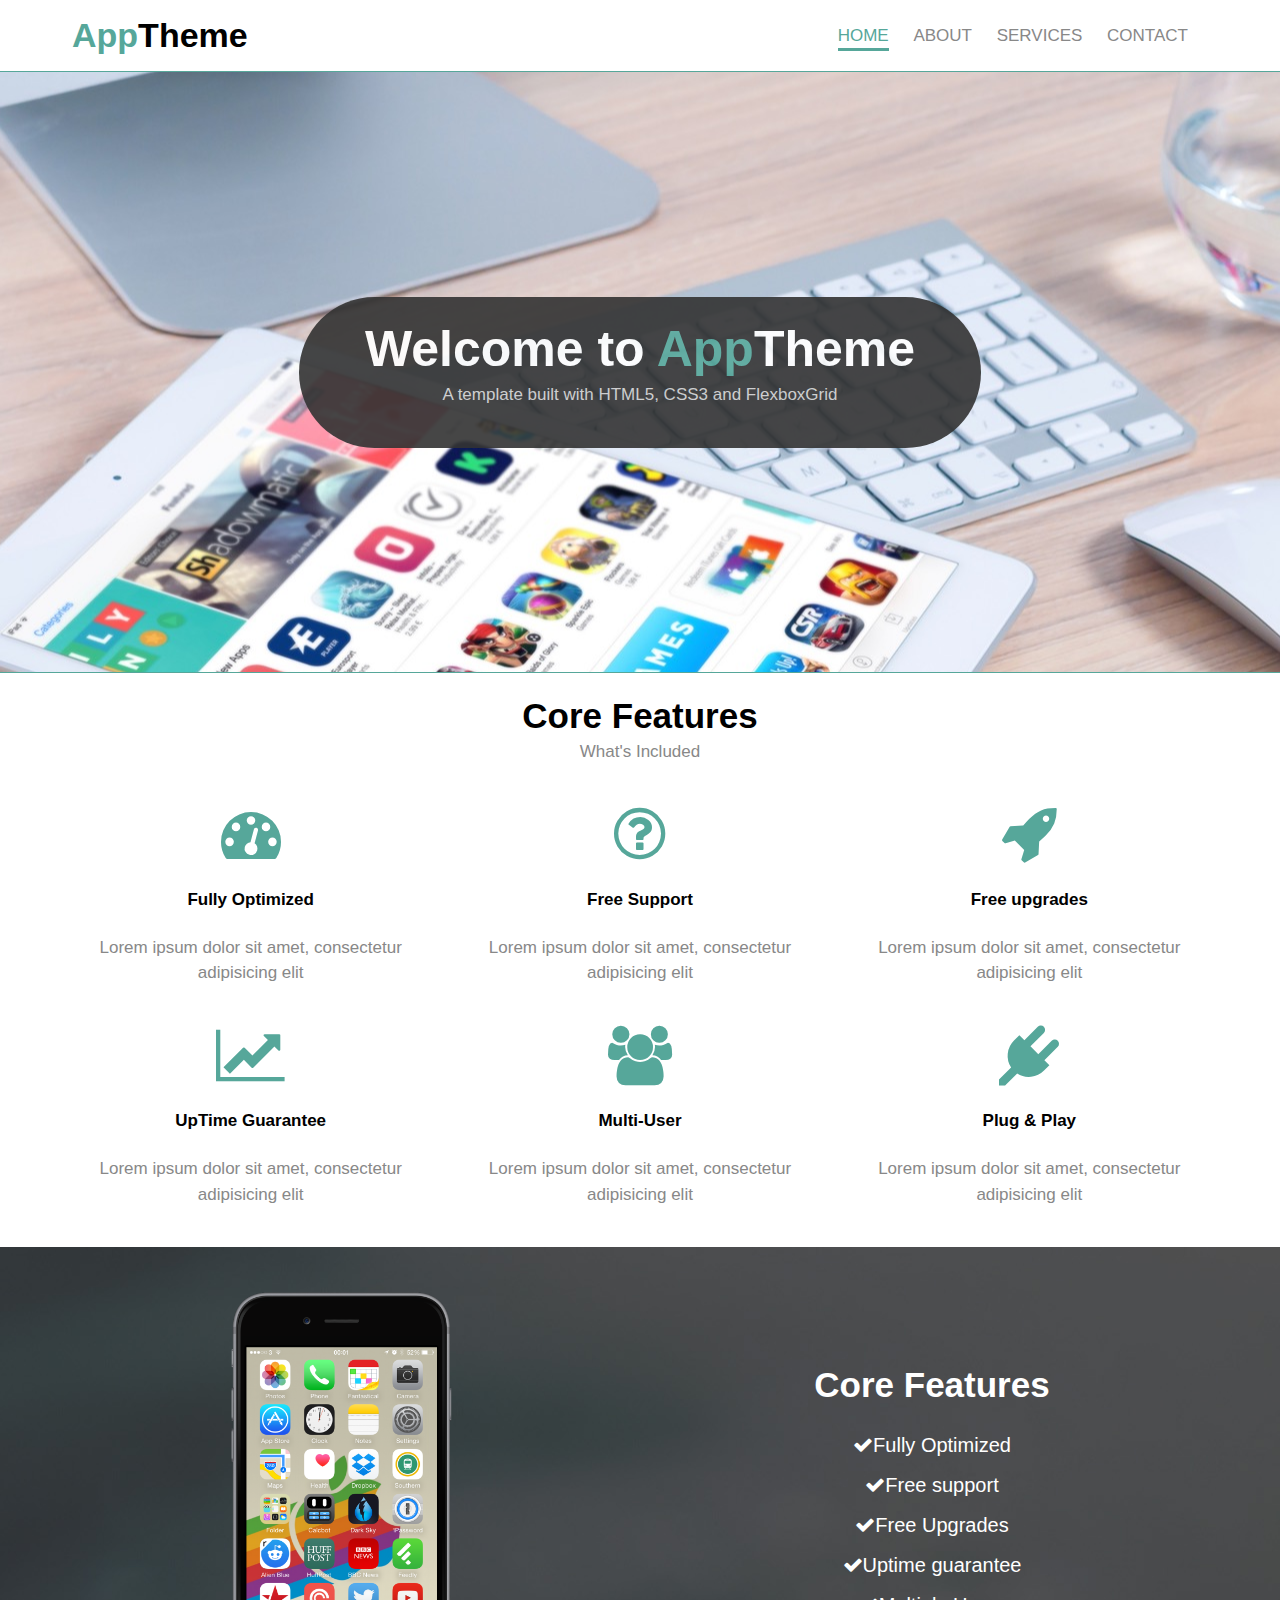
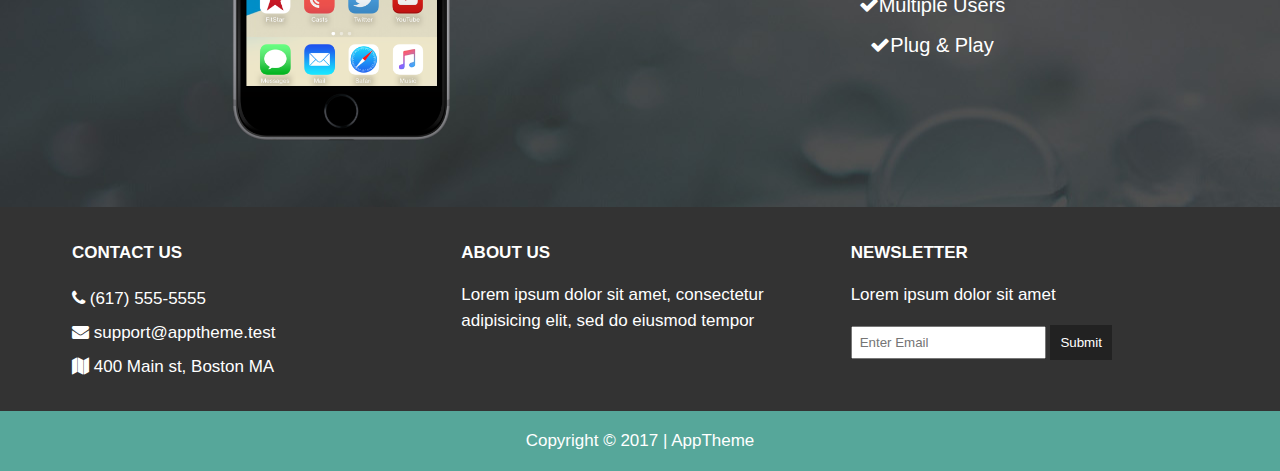
<file: index.html>
<!DOCTYPE html>
<html lang="en">

<head>
    <meta charset="UTF-8">
    <meta name="viewport" content="width=s, initial-scale=1.0">
    <meta http-equiv="X-UA-Compatible" content="ie=edge">
    <title>AppTheme</title>
    <link rel="stylesheet" href="css/index.css">
    <link rel="stylesheet" href="css/flexboxgrid.css">
    <link rel="stylesheet" href="css/font-awesome.css">
</head>

<body>
    <!-- Header -->
    <header id="main-heder">
        <div class="container">
            <div class="row end-sm end-md end-lg center-xs middle-xs middle-sm middle-md middle-lg">
                <div class="col-xs-12 col-sm-2 col-md-2 col-lg-2">
                    <h1><span class="primary-text">App</span>Theme</h1>
                </div>
                <div class="col-xs-12 col-sm-10 col-md-10 col-lg-10">
                    <nav id="navbar">
                        <ul>
                            <li class="current"><a href="index.html">Home</a></li>
                            <li><a href="about.html">About</a></li>
                            <li><a href="services.html">Services</a></li>
                            <li><a href="contact.html">Contact</a></li>
                        </ul>
                    </nav>
                </div>
            </div>
        </div>
    </header>

    <!-- Showcase -->
    <section id="showcase">
        <div class="container">
            <div class="row center-xs center-sm center-md center-lg middle-xs middle-sm middle-md middle-lg">
                <div class="col-xs-10 col-sm-10 col-md-10 col-lg-7 showcase-content">
                    <h1>Welcome to <span class="primary-text">App</span>Theme</h1>
                    <p>A template built with HTML5, CSS3 and FlexboxGrid</p>
                </div>
            </div>
    </section>

    <!-- FEATURES -->
    <section id="features">
        <div class="container">
            <div class="row center-xs center-sm center-md center-lg">
                <div class="col-xs-12 col-sm-12 col-md-12 col-lg-12">
                    <h2>Core Features</h2>
                    <p>What's Included</p>
                    <!-- ICON ROW 1 -->
                    <div class="row center-xs center-sm center-md center-lg">
                        <div class="col-xs-12 col-sm-4 col-md-4 col-lg-4">
                            <i class="fa fa-dashboard"></i><br>
                            <h4>Fully Optimized</h4>
                            <p>Lorem ipsum dolor sit amet, consectetur adipisicing elit</p>
                        </div>
                        <div class="col-xs-12 col-sm-4 col-md-4 col-lg-4">
                            <i class="fa fa-question-circle-o"></i><br>
                            <h4>Free Support</h4>
                            <p>Lorem ipsum dolor sit amet, consectetur adipisicing elit</p>
                        </div>
                        <div class="col-xs-12 col-sm-4 col-md-4 col-lg-4">
                            <i class="fa fa-rocket"></i><br>
                            <h4>Free upgrades</h4>
                            <p>Lorem ipsum dolor sit amet, consectetur adipisicing elit</p>
                        </div>
                    </div>

                    <!-- ICON ROW 2 -->
                    <div class="row center-xs center-sm center-md center-lg">
                        <div class="col-xs-12 col-sm-4 col-md-4 col-lg-4">
                            <i class="fa fa-line-chart"></i><br>
                            <h4>UpTime Guarantee</h4>
                            <p>Lorem ipsum dolor sit amet, consectetur adipisicing elit</p>
                        </div>
                        <div class="col-xs-12 col-sm-4 col-md-4 col-lg-4">
                            <i class="fa fa-users"></i><br>
                            <h4>Multi-User</h4>
                            <p>Lorem ipsum dolor sit amet, consectetur adipisicing elit</p>
                        </div>
                        <div class="col-xs-12 col-sm-4 col-md-4 col-lg-4">
                            <i class="fa fa-plug"></i><br>
                            <h4>Plug & Play</h4>
                            <p>Lorem ipsum dolor sit amet, consectetur adipisicing elit</p>
                        </div>
                    </div>
                </div>
            </div>
        </div>
    </section>

    <!-- Info Section -->
    <section id="info">
        <div class="container">
            <div class="row center-xs center-sm cente-md center-lg middle-xs middle-sm middle-md middle-lg">
                <div class="col-xs-12 col-sm-6 col-md-6 col-lg-6">
                    <img src="img/iphone.png" alt="">
                </div>
                <div class="col-xs-12 col-sm-6 col-md-6 col-lg-6">
                    <h2>Core Features</h2>
                    <ul>
                        <li><i class="fa fa-check"></i>Fully Optimized</li>
                        <li><i class="fa fa-check"></i>Free support</li>
                        <li><i class="fa fa-check"></i>Free Upgrades</li>
                        <li><i class="fa fa-check"></i>Uptime guarantee</li>
                        <li><i class="fa fa-check"></i>Multiple Users</li>
                        <li><i class="fa fa-check"></i>Plug & Play</li>
                    </ul>
                </div>

            </div>
        </div>
    </section>

    <!-- COMPANY -->
    <section id="company">
        <div class="container">
            <div class="row">
                <div class="col-xs-12 col-sm-4 col-md-4 col-lg-4">
                    <h4>Contact Us</h4>
                    <ul>
                        <li><i class="fa fa-phone"></i> (617) 555-5555</li>
                        <li><i class="fa fa-envelope"></i> support@apptheme.test</li>
                        <li><i class="fa fa-map"></i> 400 Main st, Boston MA</li>
                    </ul>
                </div>
                <div class="col-xs-12 col-sm-4 col-md-4 col-lg-4">
                    <h4>About Us</h4>
                    <p>Lorem ipsum dolor sit amet, consectetur adipisicing elit, sed do eiusmod tempor</p>
                </div>
                <div class="col-xs-12 col-sm-4 col-md-4 col-lg-4">
                    <h4>Newsletter</h4>
                    <p>Lorem ipsum dolor sit amet</p>
                    <form>
                        <input type="text" name="email" placeholder="Enter Email">
                        <button type="submit" name="button">Submit</button>
                    </form>
                </div>
            </div>
        </div>
    </section>

    <!-- FOOTER -->
    <footer id="main-footer">
        <div class="container">
            <div class="row center-xs center-sm center-md center-lg">
                <div class="col-xs-12 col-sm-12 col-md-12 col-lg-12">
                    <p>Copyright &copy; 2017 | AppTheme</p>
                </div>
            </div>
        </div>
    </footer>

</body>

</html>
</file>
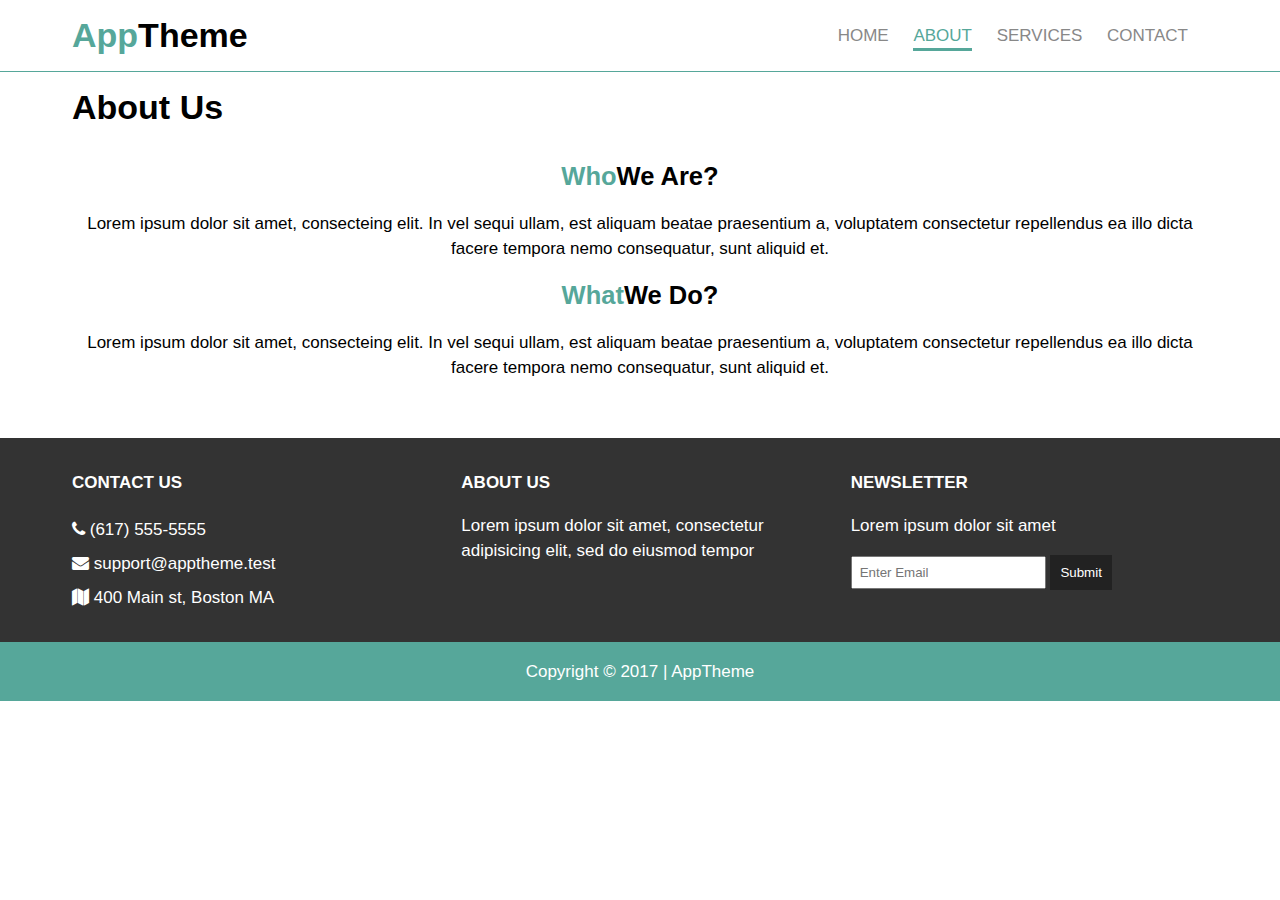
<file: about.html>
<!DOCTYPE html>
<html lang="en">

<head>
    <meta charset="UTF-8">
    <meta name="viewport" content="width=s, initial-scale=1.0">
    <meta http-equiv="X-UA-Compatible" content="ie=edge">
    <title>AppTheme | About</title>
    <link rel="stylesheet" href="css/index.css">
    <link rel="stylesheet" href="css/flexboxgrid.css">
    <link rel="stylesheet" href="css/font-awesome.css">
</head>

<body>
    <!-- Header -->
    <header id="main-heder">
        <div class="container">
            <div class="row end-sm end-md end-lg center-xs  middle-xs middle-sm middle-md middle-lg">
                <div class="col-xs-12 col-sm-2 col-md-2 col-lg-2">
                    <h1><span class="primary-text">App</span>Theme</h1>
                </div>
                <div class="col-xs-12 col-sm-10 col-md-10 col-lg-10">
                    <nav id="navbar">
                        <ul>
                            <li><a href="index.html">Home</a></li>
                            <li class="current"><a href="about.html">About</a></li>
                            <li><a href="services.html">Services</a></li>
                            <li><a href="contact.html">Contact</a></li>
                        </ul>
                    </nav>
                </div>
            </div>
        </div>
    </header>

    <!-- SubHeader -->
    <section id="subheader">
        <div class="container">
            <div class="row">
                <div class="col-xs-12 col-sm-12 col-md-12 col-lg-12">
                    <h1>About Us</h1>
                </div>
            </div>
        </div>
    </section>

    <!--Main Page -->
    <section id="page" class="about">
        <div class="container">
            <div class="row center-xs center-sm center-md center-lg">
                <div class="col-xs-12 col-sm-12 col-md-12 col-lg-12">
                    <h2><span class="primary-text">Who</span>We Are?</h2>
                    <p>Lorem ipsum dolor sit amet, consecteing elit. In vel sequi ullam, est aliquam beatae praesentium a, voluptatem consectetur repellendus ea illo dicta facere tempora nemo consequatur, sunt aliquid et.</p>
                    <h2><span class="primary-text">What</span>We Do?</h2>
                    <p>Lorem ipsum dolor sit amet, consecteing elit. In vel sequi ullam, est aliquam beatae praesentium a, voluptatem consectetur repellendus ea illo dicta facere tempora nemo consequatur, sunt aliquid et.</p>

                </div>
            </div>
        </div>
    </section>

    <!-- COMPANY -->
    <section id="company">
        <div class="container">
            <div class="row">
                <div class="col-xs-12 col-sm-4 col-md-4 col-lg-4">
                    <h4>Contact Us</h4>
                    <ul>
                        <li><i class="fa fa-phone"></i> (617) 555-5555</li>
                        <li><i class="fa fa-envelope"></i> support@apptheme.test</li>
                        <li><i class="fa fa-map"></i> 400 Main st, Boston MA</li>
                    </ul>
                </div>
                <div class="col-xs-12 col-sm-4 col-md-4 col-lg-4">
                    <h4>About Us</h4>
                    <p>Lorem ipsum dolor sit amet, consectetur adipisicing elit, sed do eiusmod tempor</p>
                </div>
                <div class="col-xs-12 col-sm-4 col-md-4 col-lg-4">
                    <h4>Newsletter</h4>
                    <p>Lorem ipsum dolor sit amet</p>
                    <form>
                        <input type="text" name="email" placeholder="Enter Email">
                        <button type="submit" name="button">Submit</button>
                    </form>
                </div>
            </div>
        </div>
    </section>

    <!-- FOOTER -->
    <footer id="main-footer">
        <div class="container">
            <div class="row center-xs center-sm center-md center-lg">
                <div class="col-xs-12 col-sm-12 col-md-12 col-lg-12">
                    <p>Copyright &copy; 2017 | AppTheme</p>
                </div>
            </div>
        </div>
    </footer>

</body>

</html>
</file>
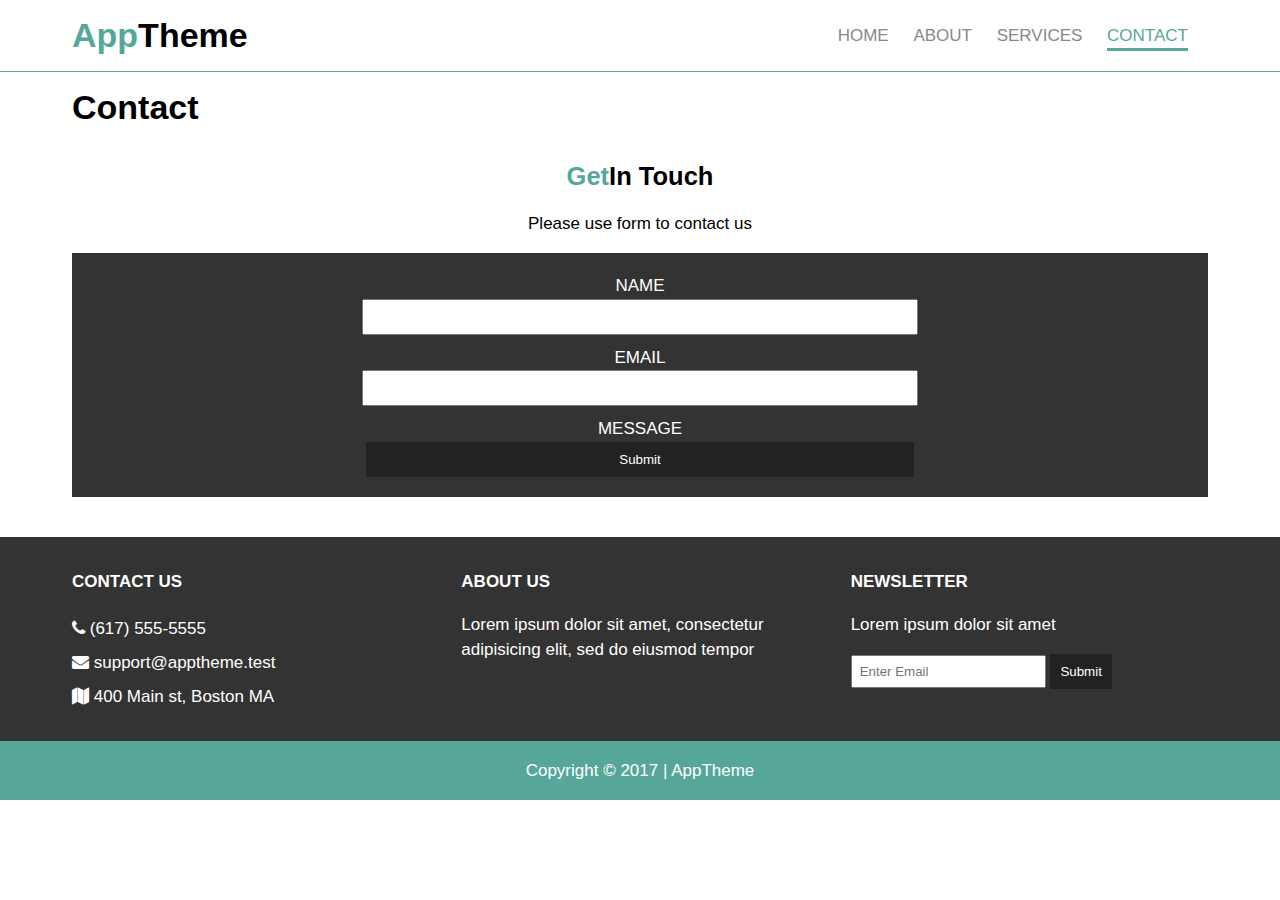
<file: contact.html>
<!DOCTYPE html>
<html lang="en">

<head>
    <meta charset="UTF-8">
    <meta name="viewport" content="width=s, initial-scale=1.0">
    <meta http-equiv="X-UA-Compatible" content="ie=edge">
    <title>AppTheme | Contact</title>
    <link rel="stylesheet" href="css/index.css">
    <link rel="stylesheet" href="css/flexboxgrid.css">
    <link rel="stylesheet" href="css/font-awesome.css">
</head>

<body>
    <!-- Header -->
    <header id="main-heder">
        <div class="container">
            <div class="row end-sm end-md end-lg center-xs  middle-xs middle-sm middle-md middle-lg">
                <div class="col-xs-12 col-sm-2 col-md-2 col-lg-2 ">
                    <h1><span class="primary-text">App</span>Theme</h1>
                </div>
                <div class="col-xs-12 col-sm-10 col-md-10 col-lg-10">
                    <nav id="navbar">
                        <ul>
                            <li><a href="index.html">Home</a></li>
                            <li><a href="about.html">About</a></li>
                            <li><a href="services.html">Services</a></li>
                            <li class="current"><a href="contact.html">Contact</a></li>
                        </ul>
                    </nav>
                </div>
            </div>
        </div>
    </header>

    <!-- SubHeader -->
    <section id="subheader">
        <div class="container">
            <div class="row">
                <div class="col-xs-12 col-sm-12 col-md-12 col-lg-12">
                    <h1>Contact</h1>
                </div>
            </div>
        </div>
    </section>

    <!--Main Page -->
    <section id="page" class="contact">
        <div class="container">
            <div class="row center-xs center-sm center-md center-lg">
                <div class="col-xs-12 col-sm-12 col-md-12 col-lg-12">
                    <h2><span class="primary-text">Get</span>In Touch</h2>
                    <p>Please use form to contact us</p>
                    <form action="">
                        <div>
                            <label for="name">Name</label><br>
                            <input type="text" name="name">
                        </div>
                        <div>
                            <label for="email">Email</label><br>
                            <input type="text" name="email">
                        </div>
                        <div>
                            <label for="message">Message</label><br>
                            <textrarea name="message"></textrarea>
                        </div>
                        <button type="submit" name="button">Submit</button>
                    </form>

                </div>
            </div>
        </div>
    </section>

    <!-- COMPANY -->
    <section id="company">
        <div class="container">
            <div class="row">
                <div class="col-xs-12 col-sm-4 col-md-4 col-lg-4">
                    <h4>Contact Us</h4>
                    <ul>
                        <li><i class="fa fa-phone"></i> (617) 555-5555</li>
                        <li><i class="fa fa-envelope"></i> support@apptheme.test</li>
                        <li><i class="fa fa-map"></i> 400 Main st, Boston MA</li>
                    </ul>
                </div>
                <div class="col-xs-12 col-sm-4 col-md-4 col-lg-4">
                    <h4>About Us</h4>
                    <p>Lorem ipsum dolor sit amet, consectetur adipisicing elit, sed do eiusmod tempor</p>
                </div>
                <div class="col-xs-12 col-sm-4 col-md-4 col-lg-4">
                    <h4>Newsletter</h4>
                    <p>Lorem ipsum dolor sit amet</p>
                    <form>
                        <input type="text" name="email" placeholder="Enter Email">
                        <button type="submit" name="button">Submit</button>
                    </form>
                </div>
            </div>
        </div>
    </section>

    <!-- FOOTER -->
    <footer id="main-footer">
        <div class="container">
            <div class="row center-xs center-sm center-md center-lg">
                <div class="col-xs-12 col-sm-12 col-md-12 col-lg-12">
                    <p>Copyright &copy; 2017 | AppTheme</p>
                </div>
            </div>
        </div>
    </footer>

</body>

</html>
</file>
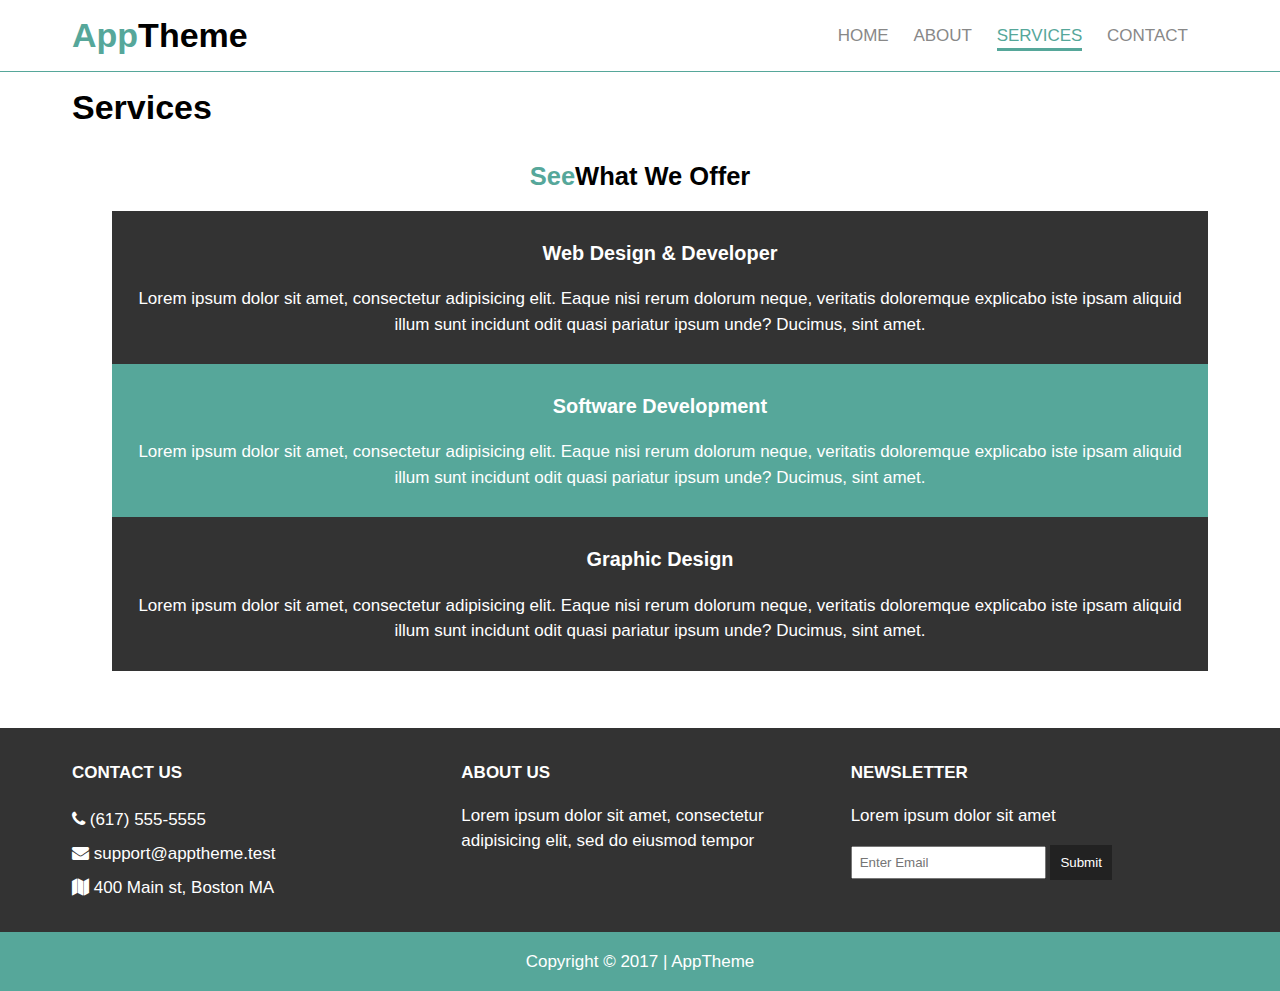
<file: services.html>
<!DOCTYPE html>
<html lang="en">

<head>
    <meta charset="UTF-8">
    <meta name="viewport" content="width=s, initial-scale=1.0">
    <meta http-equiv="X-UA-Compatible" content="ie=edge">
    <title>AppTheme | Services</title>
    <link rel="stylesheet" href="css/index.css">
    <link rel="stylesheet" href="css/flexboxgrid.css">
    <link rel="stylesheet" href="css/font-awesome.css">
</head>

<body>
    <!-- Header -->
    <header id="main-heder">
        <div class="container">
            <div class="row end-sm end-md end-lg center-xs  middle-xs middle-sm middle-md middle-lg">
                <div class="col-xs-12 col-sm-2 col-md-2 col-lg-2">
                    <h1><span class="primary-text">App</span>Theme</h1>
                </div>
                <div class="col-xs-12 col-sm-10 col-md-10 col-lg-10">
                    <nav id="navbar">
                        <ul>
                            <li><a href="index.html">Home</a></li>
                            <li><a href="about.html">About</a></li>
                            <li class="current"><a href="services.html">Services</a></li>
                            <li><a href="contact.html">Contact</a></li>
                        </ul>
                    </nav>
                </div>
            </div>
        </div>
    </header>

    <!-- SubHeader -->
    <section id="subheader">
        <div class="container">
            <div class="row">
                <div class="col-xs-12 col-sm-12 col-md-12 col-lg-12">
                    <h1>Services</h1>
                </div>
            </div>
        </div>
    </section>

    <!--Main Page -->
    <section id="page" class="services">
        <div class="container">
            <div class="row center-xs center-sm center-md center-lg">
                <div class="col-xs-12 col-sm-12 col-md-12 col-lg-12">
                    <h2><span class="primary-text">See</span>What We Offer</h2>
                    <ul>
                        <li>
                            <h3>Web Design & Developer</h3>
                            <p>Lorem ipsum dolor sit amet, consectetur adipisicing elit. Eaque nisi rerum dolorum neque, veritatis doloremque explicabo iste ipsam aliquid illum sunt incidunt odit quasi pariatur ipsum unde? Ducimus, sint amet.</p>
                        </li>
                        <li>
                            <h3>Software Development</h3>
                            <p>Lorem ipsum dolor sit amet, consectetur adipisicing elit. Eaque nisi rerum dolorum neque, veritatis doloremque explicabo iste ipsam aliquid illum sunt incidunt odit quasi pariatur ipsum unde? Ducimus, sint amet.</p>
                        </li>
                        <li>
                            <h3>Graphic Design</h3>
                            <p>Lorem ipsum dolor sit amet, consectetur adipisicing elit. Eaque nisi rerum dolorum neque, veritatis doloremque explicabo iste ipsam aliquid illum sunt incidunt odit quasi pariatur ipsum unde? Ducimus, sint amet.</p>
                        </li>
                    </ul>

                </div>
            </div>
        </div>
    </section>

    <!-- COMPANY -->
    <section id="company">
        <div class="container">
            <div class="row">
                <div class="col-xs-12 col-sm-4 col-md-4 col-lg-4">
                    <h4>Contact Us</h4>
                    <ul>
                        <li><i class="fa fa-phone"></i> (617) 555-5555</li>
                        <li><i class="fa fa-envelope"></i> support@apptheme.test</li>
                        <li><i class="fa fa-map"></i> 400 Main st, Boston MA</li>
                    </ul>
                </div>
                <div class="col-xs-12 col-sm-4 col-md-4 col-lg-4">
                    <h4>About Us</h4>
                    <p>Lorem ipsum dolor sit amet, consectetur adipisicing elit, sed do eiusmod tempor</p>
                </div>
                <div class="col-xs-12 col-sm-4 col-md-4 col-lg-4">
                    <h4>Newsletter</h4>
                    <p>Lorem ipsum dolor sit amet</p>
                    <form>
                        <input type="text" name="email" placeholder="Enter Email">
                        <button type="submit" name="button">Submit</button>
                    </form>
                </div>
            </div>
        </div>
    </section>

    <!-- FOOTER -->
    <footer id="main-footer">
        <div class="container">
            <div class="row center-xs center-sm center-md center-lg">
                <div class="col-xs-12 col-sm-12 col-md-12 col-lg-12">
                    <p>Copyright &copy; 2017 | AppTheme</p>
                </div>
            </div>
        </div>
    </footer>

</body>

</html>
</file>
<file: css/index.css>
body {
    font-family: 'Open-sans', sans-serif;
    font-size: 17px;
    line-height: 1.5em;
    margin: 0;
    padding: 0;
}

img {
    width: 100%;
}

.container {
    margin: auto;
}


/* Common classes*/

.primary-text {
    color: #56a79a;
}

.primary-background {
    background: #56a79a;
}


/* Header */

#main-heder {
    border-bottom: 1px solid #56a79a;
}


/* NAVBAR */

#navbar {
    text-transform: uppercase;
}

#navbar li {
    display: inline;
    padding-right: 20px;
    list-style: none;
}

#navbar a {
    text-decoration: none;
    color: #888;
}

#navbar li.current a,
#navbar a:hover {
    color: #56a79a;
    border-bottom: 3px solid #56a79a;
    padding-bottom: 3px;
}


/* SHOWCASE  */

#showcase {
    background: url('../img/showcase.jpg') no-repeat center center;
    border-bottom: 1px solid #56a79a;
    margin-bottom: 30px;
}

#showcase .row {
    height: 600px;
}

#showcase h1 {
    font-size: 50px;
    margin: 0;
    padding-bottom: 20px
}

#showcase p {
    color: #ccc;
    margin: 0;
}

#showcase .showcase-content {
    background: #333;
    color: #fff;
    border-radius: 90px;
    padding: 40px;
    opacity: 0.9;
}


/* FEATURES*/

#features h2 {
    font-size: 35px;
    margin: 0;
    padding-bottom: 10px;
}

#features p {
    color: #888;
    margin: 0;
    margin-bottom: 40px;
}

#features .fa {
    font-size: 60px;
    color: #56a79a;
}


/*INFO*/

#info {
    background: url('../img/info-bg.jpg') no-repeat;
    color: #fff;
}

#info h2 {
    font-size: 35px;
    margin: 0;
    padding-bottom: 10px;
}

#info ul {
    list-style: none;
    padding: 0;
}

#info li {
    line-height: 2em;
    font-size: 20px;
}


/*Company*/

#company {
    background: #333;
    color: #fff;
    padding: 10px 0px;
}

#company h4 {
    text-transform: uppercase;
    margin-bottom: 0;
}

#company ul {
    padding: 0;
    list-style: none;
    line-height: 2em;
}

#company input[type="text"] {
    padding: 7px;
}

#company button {
    background: #222;
    color: #fff;
    padding: 10px;
    border: 0;
}


/*Footer*/

#main-footer {
    background: #56a79a;
    color: #fff;
}


/* page*/

#page {
    margin-bottom: 40px;
}

.services ul li {
    list-style: none;
    padding: 10px;
}

.services ul li:nth-child(odd) {
    background: #333;
    color: #fff;
}

.services ul li:nth-child(even) {
    background: #56a79a;
    color: #fff;
}


/* Contact*/

.contact form {
    background: #333;
    color: #fff;
    padding: 20px;
}

.contact form input[type="text"] {
    width: 50%;
    height: 30px;
    margin-bottom: 10px;
}

.contact form textarea {
    width: 50%;
    height: 100px;
}

.contact form button {
    width: 50%;
    padding: 10px 0;
    border: 0;
    background: #222;
    color: #fff;
}

.contact form label {
    text-transform: uppercase;
}


/* Media queries*/

@media(max-width:800px) {
    #showcase h1 {
        font-size: 30px;
    }
}

@media(max-width:500px) {
    #showcase .showcase-content {
        padding: 40px 10px;
    }
}
</file>
<file: css/flexboxgrid.css>
/* Uncomment and set these variables to customize the grid. */

.container-fluid {
  margin-right: auto;
  margin-left: auto;
  padding-right: 2rem;
  padding-left: 2rem;
}

.row {
  box-sizing: border-box;
  display: -ms-flexbox;
  display: -webkit-box;
  display: flex;
  -ms-flex: 0 1 auto;
  -webkit-box-flex: 0;
  flex: 0 1 auto;
  -ms-flex-direction: row;
  -webkit-box-orient: horizontal;
  -webkit-box-direction: normal;
  flex-direction: row;
  -ms-flex-wrap: wrap;
  flex-wrap: wrap;
  margin-right: -1rem;
  margin-left: -1rem;
}

.row.reverse {
  -ms-flex-direction: row-reverse;
  -webkit-box-orient: horizontal;
  -webkit-box-direction: reverse;
  flex-direction: row-reverse;
}

.col.reverse {
  -ms-flex-direction: column-reverse;
  -webkit-box-orient: vertical;
  -webkit-box-direction: reverse;
  flex-direction: column-reverse;
}

.col-xs,
.col-xs-1,
.col-xs-2,
.col-xs-3,
.col-xs-4,
.col-xs-5,
.col-xs-6,
.col-xs-7,
.col-xs-8,
.col-xs-9,
.col-xs-10,
.col-xs-11,
.col-xs-12 {
  box-sizing: border-box;
  -ms-flex: 0 0 auto;
  -webkit-box-flex: 0;
  flex: 0 0 auto;
  padding-right: 1rem;
  padding-left: 1rem;
}

.col-xs {
  -webkit-flex-grow: 1;
  -ms-flex-positive: 1;
  -webkit-box-flex: 1;
  flex-grow: 1;
  -ms-flex-preferred-size: 0;
  flex-basis: 0;
  max-width: 100%;
}

.col-xs-1 {
  -ms-flex-preferred-size: 8.333%;
  flex-basis: 8.333%;
  max-width: 8.333%;
}

.col-xs-2 {
  -ms-flex-preferred-size: 16.667%;
  flex-basis: 16.667%;
  max-width: 16.667%;
}

.col-xs-3 {
  -ms-flex-preferred-size: 25%;
  flex-basis: 25%;
  max-width: 25%;
}

.col-xs-4 {
  -ms-flex-preferred-size: 33.333%;
  flex-basis: 33.333%;
  max-width: 33.333%;
}

.col-xs-5 {
  -ms-flex-preferred-size: 41.667%;
  flex-basis: 41.667%;
  max-width: 41.667%;
}

.col-xs-6 {
  -ms-flex-preferred-size: 50%;
  flex-basis: 50%;
  max-width: 50%;
}

.col-xs-7 {
  -ms-flex-preferred-size: 58.333%;
  flex-basis: 58.333%;
  max-width: 58.333%;
}

.col-xs-8 {
  -ms-flex-preferred-size: 66.667%;
  flex-basis: 66.667%;
  max-width: 66.667%;
}

.col-xs-9 {
  -ms-flex-preferred-size: 75%;
  flex-basis: 75%;
  max-width: 75%;
}

.col-xs-10 {
  -ms-flex-preferred-size: 83.333%;
  flex-basis: 83.333%;
  max-width: 83.333%;
}

.col-xs-11 {
  -ms-flex-preferred-size: 91.667%;
  flex-basis: 91.667%;
  max-width: 91.667%;
}

.col-xs-12 {
  -ms-flex-preferred-size: 100%;
  flex-basis: 100%;
  max-width: 100%;
}

.col-xs-offset-1 {
  margin-left: 8.333%;
}

.col-xs-offset-2 {
  margin-left: 16.667%;
}

.col-xs-offset-3 {
  margin-left: 25%;
}

.col-xs-offset-4 {
  margin-left: 33.333%;
}

.col-xs-offset-5 {
  margin-left: 41.667%;
}

.col-xs-offset-6 {
  margin-left: 50%;
}

.col-xs-offset-7 {
  margin-left: 58.333%;
}

.col-xs-offset-8 {
  margin-left: 66.667%;
}

.col-xs-offset-9 {
  margin-left: 75%;
}

.col-xs-offset-10 {
  margin-left: 83.333%;
}

.col-xs-offset-11 {
  margin-left: 91.667%;
}

.start-xs {
  -ms-flex-pack: start;
  -webkit-box-pack: start;
  justify-content: flex-start;
  text-align: start;
}

.center-xs {
  -ms-flex-pack: center;
  -webkit-box-pack: center;
  justify-content: center;
  text-align: center;
}

.end-xs {
  -ms-flex-pack: end;
  -webkit-box-pack: end;
  justify-content: flex-end;
  text-align: end;
}

.top-xs {
  -ms-flex-align: start;
  -webkit-box-align: start;
  align-items: flex-start;
}

.middle-xs {
  -ms-flex-align: center;
  -webkit-box-align: center;
  align-items: center;
}

.bottom-xs {
  -ms-flex-align: end;
  -webkit-box-align: end;
  align-items: flex-end;
}

.around-xs {
  -ms-flex-pack: distribute;
  justify-content: space-around;
}

.between-xs {
  -ms-flex-pack: justify;
  -webkit-box-pack: justify;
  justify-content: space-between;
}

.first-xs {
  -ms-flex-order: -1;
  -webkit-box-ordinal-group: 0;
  order: -1;
}

.last-xs {
  -ms-flex-order: 1;
  -webkit-box-ordinal-group: 2;
  order: 1;
}

@media only screen and (min-width: 48em) {
  .container {
    width: 46rem;
  }

  .col-sm,
  .col-sm-1,
  .col-sm-2,
  .col-sm-3,
  .col-sm-4,
  .col-sm-5,
  .col-sm-6,
  .col-sm-7,
  .col-sm-8,
  .col-sm-9,
  .col-sm-10,
  .col-sm-11,
  .col-sm-12 {
    box-sizing: border-box;
    -ms-flex: 0 0 auto;
    -webkit-box-flex: 0;
    flex: 0 0 auto;
    padding-right: 1rem;
    padding-left: 1rem;
  }

  .col-sm {
    -webkit-flex-grow: 1;
    -ms-flex-positive: 1;
    -webkit-box-flex: 1;
    flex-grow: 1;
    -ms-flex-preferred-size: 0;
    flex-basis: 0;
    max-width: 100%;
  }

  .col-sm-1 {
    -ms-flex-preferred-size: 8.333%;
    flex-basis: 8.333%;
    max-width: 8.333%;
  }

  .col-sm-2 {
    -ms-flex-preferred-size: 16.667%;
    flex-basis: 16.667%;
    max-width: 16.667%;
  }

  .col-sm-3 {
    -ms-flex-preferred-size: 25%;
    flex-basis: 25%;
    max-width: 25%;
  }

  .col-sm-4 {
    -ms-flex-preferred-size: 33.333%;
    flex-basis: 33.333%;
    max-width: 33.333%;
  }

  .col-sm-5 {
    -ms-flex-preferred-size: 41.667%;
    flex-basis: 41.667%;
    max-width: 41.667%;
  }

  .col-sm-6 {
    -ms-flex-preferred-size: 50%;
    flex-basis: 50%;
    max-width: 50%;
  }

  .col-sm-7 {
    -ms-flex-preferred-size: 58.333%;
    flex-basis: 58.333%;
    max-width: 58.333%;
  }

  .col-sm-8 {
    -ms-flex-preferred-size: 66.667%;
    flex-basis: 66.667%;
    max-width: 66.667%;
  }

  .col-sm-9 {
    -ms-flex-preferred-size: 75%;
    flex-basis: 75%;
    max-width: 75%;
  }

  .col-sm-10 {
    -ms-flex-preferred-size: 83.333%;
    flex-basis: 83.333%;
    max-width: 83.333%;
  }

  .col-sm-11 {
    -ms-flex-preferred-size: 91.667%;
    flex-basis: 91.667%;
    max-width: 91.667%;
  }

  .col-sm-12 {
    -ms-flex-preferred-size: 100%;
    flex-basis: 100%;
    max-width: 100%;
  }

  .col-sm-offset-1 {
    margin-left: 8.333%;
  }

  .col-sm-offset-2 {
    margin-left: 16.667%;
  }

  .col-sm-offset-3 {
    margin-left: 25%;
  }

  .col-sm-offset-4 {
    margin-left: 33.333%;
  }

  .col-sm-offset-5 {
    margin-left: 41.667%;
  }

  .col-sm-offset-6 {
    margin-left: 50%;
  }

  .col-sm-offset-7 {
    margin-left: 58.333%;
  }

  .col-sm-offset-8 {
    margin-left: 66.667%;
  }

  .col-sm-offset-9 {
    margin-left: 75%;
  }

  .col-sm-offset-10 {
    margin-left: 83.333%;
  }

  .col-sm-offset-11 {
    margin-left: 91.667%;
  }

  .start-sm {
    -ms-flex-pack: start;
    -webkit-box-pack: start;
    justify-content: flex-start;
    text-align: start;
  }

  .center-sm {
    -ms-flex-pack: center;
    -webkit-box-pack: center;
    justify-content: center;
    text-align: center;
  }

  .end-sm {
    -ms-flex-pack: end;
    -webkit-box-pack: end;
    justify-content: flex-end;
    text-align: end;
  }

  .top-sm {
    -ms-flex-align: start;
    -webkit-box-align: start;
    align-items: flex-start;
  }

  .middle-sm {
    -ms-flex-align: center;
    -webkit-box-align: center;
    align-items: center;
  }

  .bottom-sm {
    -ms-flex-align: end;
    -webkit-box-align: end;
    align-items: flex-end;
  }

  .around-sm {
    -ms-flex-pack: distribute;
    justify-content: space-around;
  }

  .between-sm {
    -ms-flex-pack: justify;
    -webkit-box-pack: justify;
    justify-content: space-between;
  }

  .first-sm {
    -ms-flex-order: -1;
    -webkit-box-ordinal-group: 0;
    order: -1;
  }

  .last-sm {
    -ms-flex-order: 1;
    -webkit-box-ordinal-group: 2;
    order: 1;
  }
}

@media only screen and (min-width: 62em) {
  .container {
    width: 61rem;
  }

  .col-md,
  .col-md-1,
  .col-md-2,
  .col-md-3,
  .col-md-4,
  .col-md-5,
  .col-md-6,
  .col-md-7,
  .col-md-8,
  .col-md-9,
  .col-md-10,
  .col-md-11,
  .col-md-12 {
    box-sizing: border-box;
    -ms-flex: 0 0 auto;
    -webkit-box-flex: 0;
    flex: 0 0 auto;
    padding-right: 1rem;
    padding-left: 1rem;
  }

  .col-md {
    -webkit-flex-grow: 1;
    -ms-flex-positive: 1;
    -webkit-box-flex: 1;
    flex-grow: 1;
    -ms-flex-preferred-size: 0;
    flex-basis: 0;
    max-width: 100%;
  }

  .col-md-1 {
    -ms-flex-preferred-size: 8.333%;
    flex-basis: 8.333%;
    max-width: 8.333%;
  }

  .col-md-2 {
    -ms-flex-preferred-size: 16.667%;
    flex-basis: 16.667%;
    max-width: 16.667%;
  }

  .col-md-3 {
    -ms-flex-preferred-size: 25%;
    flex-basis: 25%;
    max-width: 25%;
  }

  .col-md-4 {
    -ms-flex-preferred-size: 33.333%;
    flex-basis: 33.333%;
    max-width: 33.333%;
  }

  .col-md-5 {
    -ms-flex-preferred-size: 41.667%;
    flex-basis: 41.667%;
    max-width: 41.667%;
  }

  .col-md-6 {
    -ms-flex-preferred-size: 50%;
    flex-basis: 50%;
    max-width: 50%;
  }

  .col-md-7 {
    -ms-flex-preferred-size: 58.333%;
    flex-basis: 58.333%;
    max-width: 58.333%;
  }

  .col-md-8 {
    -ms-flex-preferred-size: 66.667%;
    flex-basis: 66.667%;
    max-width: 66.667%;
  }

  .col-md-9 {
    -ms-flex-preferred-size: 75%;
    flex-basis: 75%;
    max-width: 75%;
  }

  .col-md-10 {
    -ms-flex-preferred-size: 83.333%;
    flex-basis: 83.333%;
    max-width: 83.333%;
  }

  .col-md-11 {
    -ms-flex-preferred-size: 91.667%;
    flex-basis: 91.667%;
    max-width: 91.667%;
  }

  .col-md-12 {
    -ms-flex-preferred-size: 100%;
    flex-basis: 100%;
    max-width: 100%;
  }

  .col-md-offset-1 {
    margin-left: 8.333%;
  }

  .col-md-offset-2 {
    margin-left: 16.667%;
  }

  .col-md-offset-3 {
    margin-left: 25%;
  }

  .col-md-offset-4 {
    margin-left: 33.333%;
  }

  .col-md-offset-5 {
    margin-left: 41.667%;
  }

  .col-md-offset-6 {
    margin-left: 50%;
  }

  .col-md-offset-7 {
    margin-left: 58.333%;
  }

  .col-md-offset-8 {
    margin-left: 66.667%;
  }

  .col-md-offset-9 {
    margin-left: 75%;
  }

  .col-md-offset-10 {
    margin-left: 83.333%;
  }

  .col-md-offset-11 {
    margin-left: 91.667%;
  }

  .start-md {
    -ms-flex-pack: start;
    -webkit-box-pack: start;
    justify-content: flex-start;
    text-align: start;
  }

  .center-md {
    -ms-flex-pack: center;
    -webkit-box-pack: center;
    justify-content: center;
    text-align: center;
  }

  .end-md {
    -ms-flex-pack: end;
    -webkit-box-pack: end;
    justify-content: flex-end;
    text-align: end;
  }

  .top-md {
    -ms-flex-align: start;
    -webkit-box-align: start;
    align-items: flex-start;
  }

  .middle-md {
    -ms-flex-align: center;
    -webkit-box-align: center;
    align-items: center;
  }

  .bottom-md {
    -ms-flex-align: end;
    -webkit-box-align: end;
    align-items: flex-end;
  }

  .around-md {
    -ms-flex-pack: distribute;
    justify-content: space-around;
  }

  .between-md {
    -ms-flex-pack: justify;
    -webkit-box-pack: justify;
    justify-content: space-between;
  }

  .first-md {
    -ms-flex-order: -1;
    -webkit-box-ordinal-group: 0;
    order: -1;
  }

  .last-md {
    -ms-flex-order: 1;
    -webkit-box-ordinal-group: 2;
    order: 1;
  }
}

@media only screen and (min-width: 75em) {
  .container {
    width: 71rem;
  }

  .col-lg,
  .col-lg-1,
  .col-lg-2,
  .col-lg-3,
  .col-lg-4,
  .col-lg-5,
  .col-lg-6,
  .col-lg-7,
  .col-lg-8,
  .col-lg-9,
  .col-lg-10,
  .col-lg-11,
  .col-lg-12 {
    box-sizing: border-box;
    -ms-flex: 0 0 auto;
    -webkit-box-flex: 0;
    flex: 0 0 auto;
    padding-right: 1rem;
    padding-left: 1rem;
  }

  .col-lg {
    -webkit-flex-grow: 1;
    -ms-flex-positive: 1;
    -webkit-box-flex: 1;
    flex-grow: 1;
    -ms-flex-preferred-size: 0;
    flex-basis: 0;
    max-width: 100%;
  }

  .col-lg-1 {
    -ms-flex-preferred-size: 8.333%;
    flex-basis: 8.333%;
    max-width: 8.333%;
  }

  .col-lg-2 {
    -ms-flex-preferred-size: 16.667%;
    flex-basis: 16.667%;
    max-width: 16.667%;
  }

  .col-lg-3 {
    -ms-flex-preferred-size: 25%;
    flex-basis: 25%;
    max-width: 25%;
  }

  .col-lg-4 {
    -ms-flex-preferred-size: 33.333%;
    flex-basis: 33.333%;
    max-width: 33.333%;
  }

  .col-lg-5 {
    -ms-flex-preferred-size: 41.667%;
    flex-basis: 41.667%;
    max-width: 41.667%;
  }

  .col-lg-6 {
    -ms-flex-preferred-size: 50%;
    flex-basis: 50%;
    max-width: 50%;
  }

  .col-lg-7 {
    -ms-flex-preferred-size: 58.333%;
    flex-basis: 58.333%;
    max-width: 58.333%;
  }

  .col-lg-8 {
    -ms-flex-preferred-size: 66.667%;
    flex-basis: 66.667%;
    max-width: 66.667%;
  }

  .col-lg-9 {
    -ms-flex-preferred-size: 75%;
    flex-basis: 75%;
    max-width: 75%;
  }

  .col-lg-10 {
    -ms-flex-preferred-size: 83.333%;
    flex-basis: 83.333%;
    max-width: 83.333%;
  }

  .col-lg-11 {
    -ms-flex-preferred-size: 91.667%;
    flex-basis: 91.667%;
    max-width: 91.667%;
  }

  .col-lg-12 {
    -ms-flex-preferred-size: 100%;
    flex-basis: 100%;
    max-width: 100%;
  }

  .col-lg-offset-1 {
    margin-left: 8.333%;
  }

  .col-lg-offset-2 {
    margin-left: 16.667%;
  }

  .col-lg-offset-3 {
    margin-left: 25%;
  }

  .col-lg-offset-4 {
    margin-left: 33.333%;
  }

  .col-lg-offset-5 {
    margin-left: 41.667%;
  }

  .col-lg-offset-6 {
    margin-left: 50%;
  }

  .col-lg-offset-7 {
    margin-left: 58.333%;
  }

  .col-lg-offset-8 {
    margin-left: 66.667%;
  }

  .col-lg-offset-9 {
    margin-left: 75%;
  }

  .col-lg-offset-10 {
    margin-left: 83.333%;
  }

  .col-lg-offset-11 {
    margin-left: 91.667%;
  }

  .start-lg {
    -ms-flex-pack: start;
    -webkit-box-pack: start;
    justify-content: flex-start;
    text-align: start;
  }

  .center-lg {
    -ms-flex-pack: center;
    -webkit-box-pack: center;
    justify-content: center;
    text-align: center;
  }

  .end-lg {
    -ms-flex-pack: end;
    -webkit-box-pack: end;
    justify-content: flex-end;
    text-align: end;
  }

  .top-lg {
    -ms-flex-align: start;
    -webkit-box-align: start;
    align-items: flex-start;
  }

  .middle-lg {
    -ms-flex-align: center;
    -webkit-box-align: center;
    align-items: center;
  }

  .bottom-lg {
    -ms-flex-align: end;
    -webkit-box-align: end;
    align-items: flex-end;
  }

  .around-lg {
    -ms-flex-pack: distribute;
    justify-content: space-around;
  }

  .between-lg {
    -ms-flex-pack: justify;
    -webkit-box-pack: justify;
    justify-content: space-between;
  }

  .first-lg {
    -ms-flex-order: -1;
    -webkit-box-ordinal-group: 0;
    order: -1;
  }

  .last-lg {
    -ms-flex-order: 1;
    -webkit-box-ordinal-group: 2;
    order: 1;
  }
}
</file>
